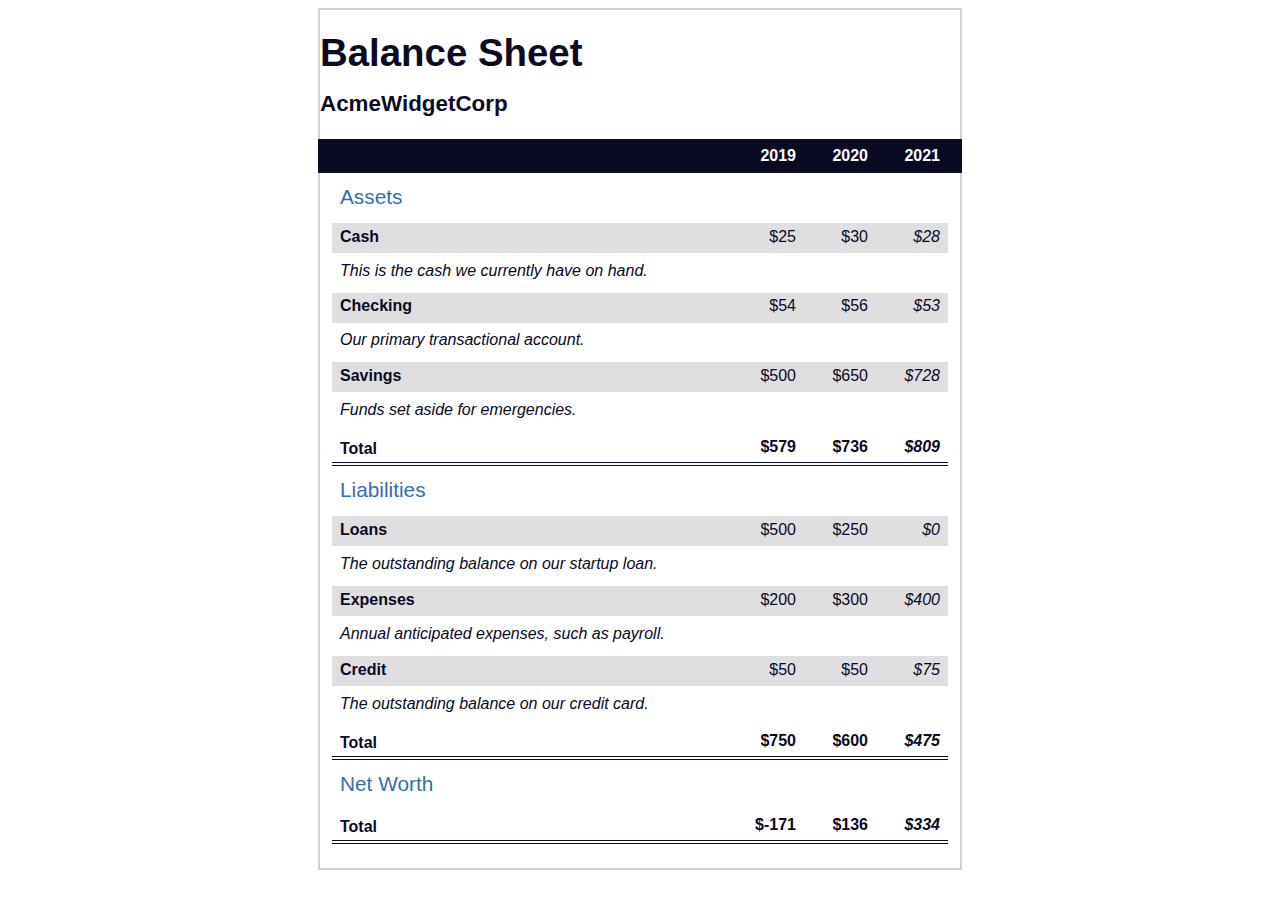
<file: MY BUILDS/BALANCE SHEET-Pseudo selectors/Index.html>
<!DOCTYPE html>
<html lang="en">
  <head>
    <meta charset="UTF-8">
    <meta name="viewport" content="width=device-width, initial-scale=1.0">
    <title>Balance Sheet</title>
    <link rel="stylesheet" href="styles.css">
  </head>
  <body>
    <main>
      <section>
        <h1>
          <span class="flex">
            <span>AcmeWidgetCorp</span>
            <span>Balance Sheet</span>
          </span>
        </h1>
        <div id="years" aria-hidden="true">
          <span class="year">2019</span>
          <span class="year">2020</span>
          <span class="year">2021</span>
        </div>
        <div class="table-wrap">
          <table>
            <caption>Assets</caption>
            <thead>
              <tr>
                <td></td>
                <th><span class="sr-only year">2019</span></th>
                <th><span class="sr-only year">2020</span></th>
                <th class="current"><span class="sr-only year">2021</span></th>
              </tr>
            </thead>
            <tbody>
              <tr class="data">
                <th>Cash <span class="description">This is the cash we currently have on hand.</span></th>
                <td>$25</td>
                <td>$30</td>
                <td class="current">$28</td>
              </tr>
              <tr class="data">
                <th>Checking <span class="description">Our primary transactional account.</span></th>
                <td>$54</td>
                <td>$56</td>
                <td class="current">$53</td>
              </tr>
              <tr class="data">
                <th>Savings <span class="description">Funds set aside for emergencies.</span></th>
                <td>$500</td>
                <td>$650</td>
                <td class="current">$728</td>
              </tr>
              <tr class="total">
                <th>Total <span class="sr-only">Assets</span></th>
                <td>$579</td>
                <td>$736</td>
                <td class="current">$809</td>
              </tr>
            </tbody>
          </table>
          <table>
            <caption>Liabilities</caption>
            <thead>
              <tr>
              <td></td>
              <th><span class="sr-only">2019</span></th>
              <th><span class="sr-only">2020</span></th>
              <th><span class="sr-only">2021</span></th>
              </tr>
            </thead>
            <tbody>
              <tr class="data">
                <th>Loans <span class="description">The outstanding balance on our startup loan.</span></th>
                <td>$500</td>
                <td>$250</td>
                <td class="current">$0</td>
              </tr>
              <tr class="data">
                <th>Expenses <span class="description">Annual anticipated expenses, such as payroll.</span></th>
                <td>$200</td>
                <td>$300</td>
                <td class="current">$400</td>
              </tr>
              <tr class="data">
                <th>Credit <span class="description">The outstanding balance on our credit card.</span></th>
                <td>$50</td>
                <td>$50</td>
                <td class="current">$75</td>
              </tr>
              <tr class="total">
                <th>Total <span class="sr-only">Liabilities</span></th>
                <td>$750</td>
                <td>$600</td>
                <td class="current">$475</td>
              </tr>
            </tbody>
          </table>
          <table>
            <caption>Net Worth</caption>
            <thead>
              <tr>
              <td></td>
              <th><span class="sr-only">2019</span></th>
              <th><span class="sr-only">2020</span></th>
              <th><span class="sr-only">2021</span></th>
              </tr>
            </thead>
            <tbody>
              <tr class="total">
                <th>Total <span class="sr-only">Net Worth</span></th>
                <td>$-171</td>
                <td>$136</td>
                <td class="current">$334</td>
              </tr>
            </tbody>
          </table>
        </div>
      </section>
    </main>
  </body>
</html>
</file>
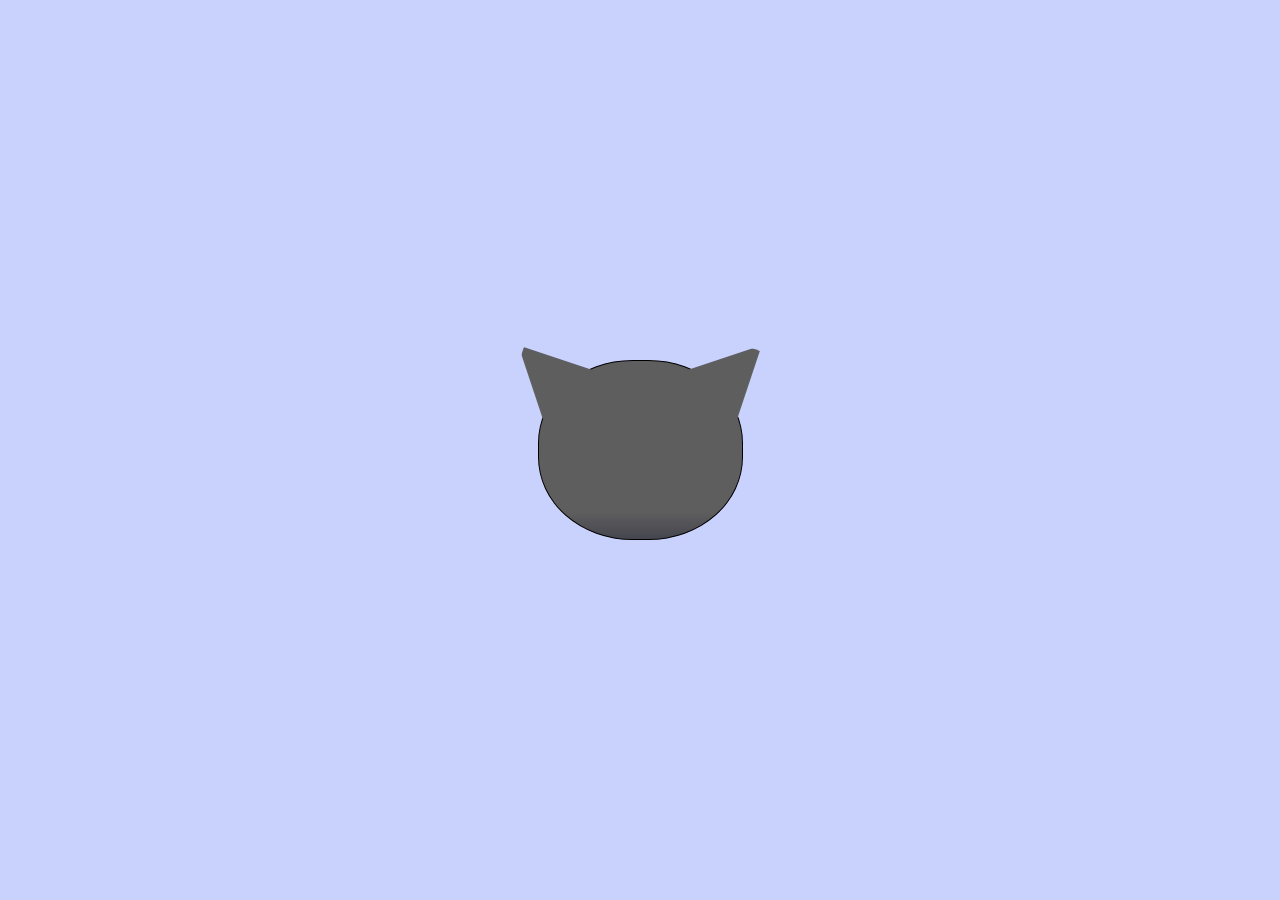
<file: MY BUILDS/Cat photo/index.html>
<!DOCTYPE html>
<html lang="en">
<head>
    <meta charset="UTF-8">
    <meta name="viewport" content="width=device-width, initial-scale=1.0">
    <title>fCC Cat Painting</title>
    <link rel="stylesheet" href="./styles.css">
</head>
<body>
    <main>
        <div class="cat-head">
            <div class="cat-ears">
                <div class="cat-left-ear">
                    <div class="cat-left-inner-ear">
                        <!-- Content for the inner part of the left ear will go here -->
                    </div>
                </div>
                <div class="cat-right-ear">
                    <div class="cat-right-inner-ear">
                        <!-- Content for the inner part of the right ear will go here -->
                    </div>
                </div>
            </div>
        </div>                      
    </main>
</body>
</html>
</file>
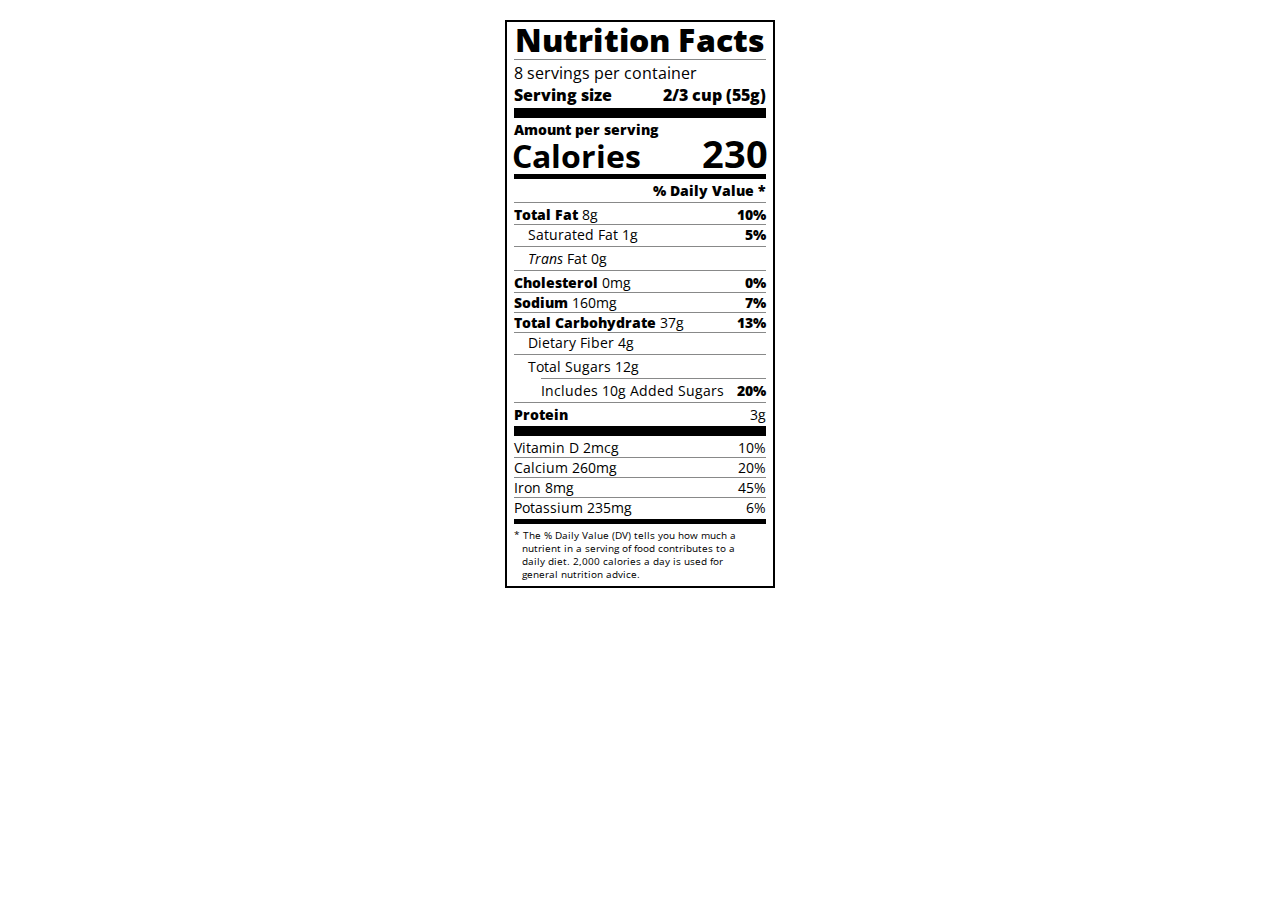
<file: MY BUILDS/Nutrition Label-Typography/Index.html>
<!DOCTYPE html>
<html lang="en">

<head>
  <meta charset="UTF-8">
  <title>Nutrition Label</title>
  <link href="https://fonts.googleapis.com/css?family=Open+Sans:400,700,800" rel="stylesheet">
  <link href="./styles.css" rel="stylesheet">
</head>

<body>
  <!-- Nutrition Label Container -->
  <div class="label">
    <!-- Header Section -->
    <header>
      <h1 class="bold">Nutrition Facts</h1>
      <div class="divider"></div>
      <p>8 servings per container</p>
      <p class="bold">Serving size <span>2/3 cup (55g)</span></p>
    </header>

    <!-- Caloric Information Section -->
    <div class="divider large"></div>
    <div class="calories-info">
      <div class="left-container">
        <h2 class="bold small-text">Amount per serving</h2>
        <p>Calories</p>
      </div>
      <span>230</span>
    </div>

    <!-- Daily Value Section -->
    <div class="divider medium"></div>
    <div class="daily-value small-text">
      <p class="bold right no-divider">% Daily Value *</p>
      <div class="divider"></div>

      <!-- Nutrient Details -->
      <p><span><span class="bold">Total Fat</span> 8g</span> <span class="bold">10%</span></p>
      <p class="indent no-divider">Saturated Fat 1g <span class="bold">5%</span></p>
      <div class="divider"></div>
      <p class="indent no-divider"><span><i>Trans</i> Fat 0g</span></p>
      <div class="divider"></div>
      <p><span><span class="bold">Cholesterol</span> 0mg</span> <span class="bold">0%</span></p>
      <p><span><span class="bold">Sodium</span> 160mg</span> <span class="bold">7%</span></p>
      <p><span><span class="bold">Total Carbohydrate</span> 37g</span> <span class="bold">13%</span></p>
      <p class="indent no-divider">Dietary Fiber 4g</p>
      <div class="divider"></div>
      <p class="indent no-divider">Total Sugars 12g</p>
      <div class="divider double-indent"></div>
      <p class="double-indent no-divider">Includes 10g Added Sugars <span class="bold">20%</span></p>
      <div class="divider"></div>
      <p class="no-divider"><span class="bold">Protein</span> 3g</p>
      <div class="divider large"></div>

      <!-- Vitamin and Mineral Information -->
      <p>Vitamin D 2mcg <span>10%</span></p>
      <p>Calcium 260mg <span>20%</span></p>
      <p>Iron 8mg <span>45%</span></p>
      <p class="no-divider">Potassium 235mg <span>6%</span></p>
    </div>

    <!-- Note Section -->
    <div class="divider medium"></div>
    <p class="note">* The % Daily Value (DV) tells you how much a nutrient in a serving of food contributes to a daily
      diet. 2,000 calories a day is used for general nutrition advice.</p>
  </div>
</body>

</html>
</file>
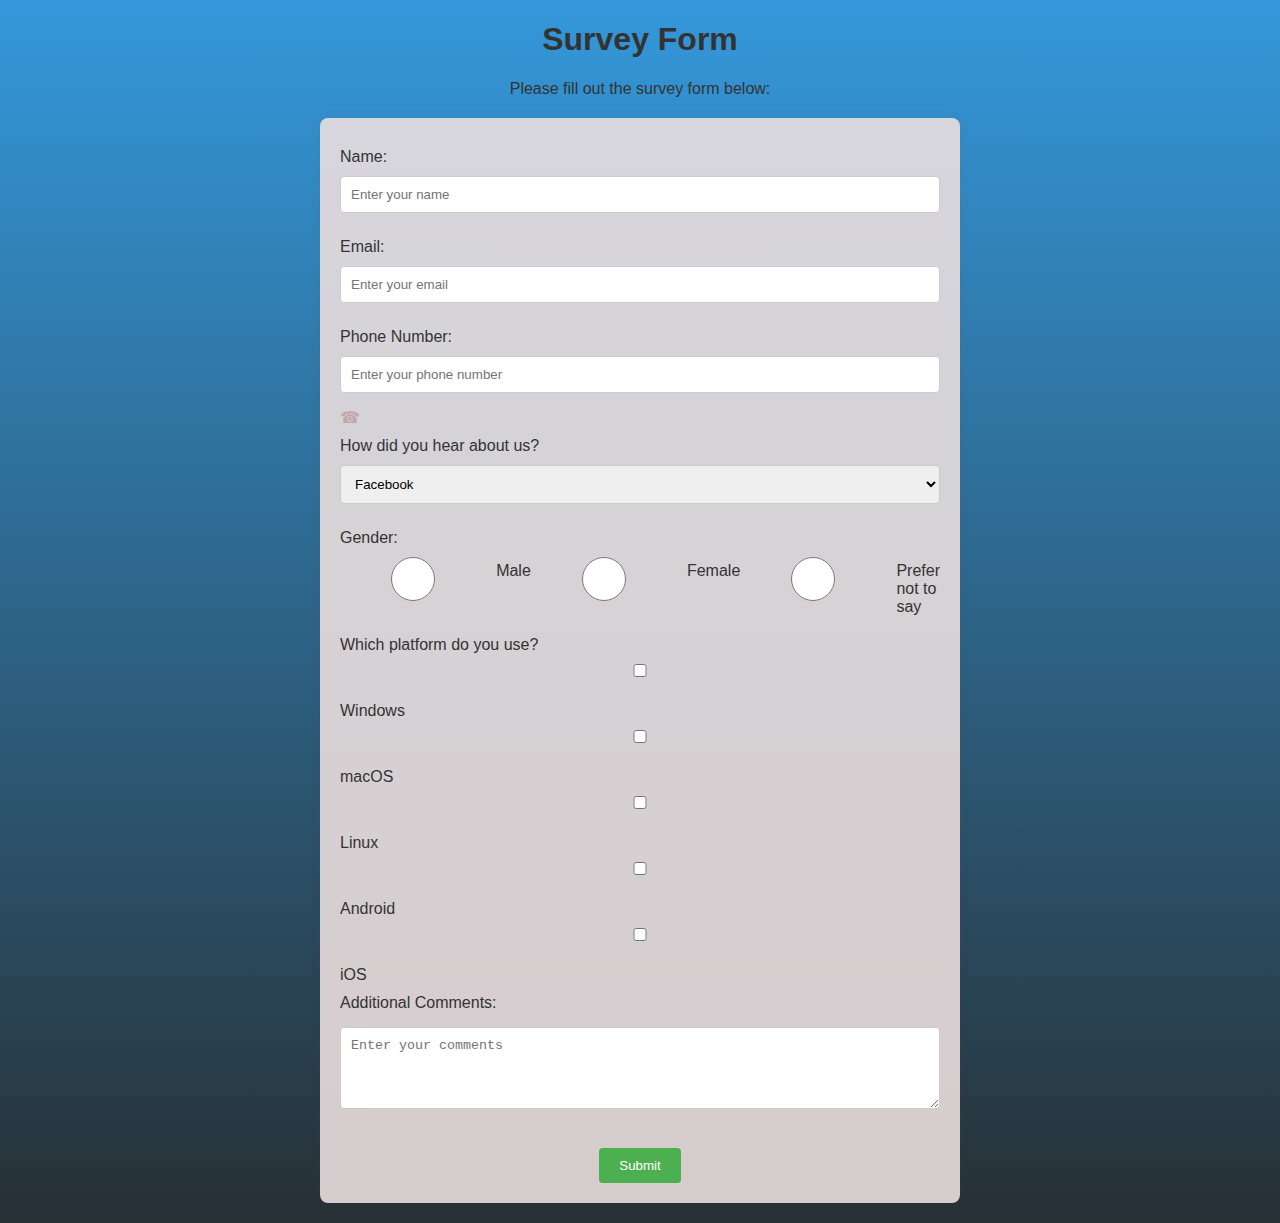
<file: MY BUILDS/SIMPLE-SURVEY-FORM/surveyform.html>
<!DOCTYPE html>
<html lang="en">
<head>
  <meta charset="UTF-8">
  <meta name="viewport" content="width=device-width, initial-scale=1.0">
  <title>Survey Form</title>
  <link rel="stylesheet" href="styles.css">
</head>
<body>
  <h1 id="title">Survey Form</h1>
  
  <p id="description">Please fill out the survey form below:</p>
  
  <form id="survey-form">
    <!-- Name Input -->
    <label for="name" id="name-label">Name:</label>
    <input type="text" id="name" name="name" placeholder="Enter your name" required>
    
    <!-- Email Input -->
    <label for="email" id="email-label">Email:</label>
    <input type="email" id="email" name="email" placeholder="Enter your email" required>
    
    <!-- Phone Number Input with Country Code -->
    <label for="phone" id="phone-label">Phone Number:</label>
    <div style="position: relative;">
    <input type="tel" id="phone" name="phone" placeholder="Enter your phone number" required>
    <span id="phone-icon">&#9742;</span> <!-- Phone icon for visual enhancement -->
    </div>

    
    <!-- How did you hear about us? Dropdown -->
    <label for="hear-about">How did you hear about us?</label>
        <select id="hear-about" name="hear-about" required>
            <option value="facebook">Facebook</option>
            <option value="twitter">Twitter</option>
            <option value="instagram">Instagram</option>
            <option value="linkedin">LinkedIn</option>
            <option value="youtube">YouTube</option>
        </select>

    
    <!-- Gender Radio Buttons -->
<label>Gender:</label>
<div class="radio-container">
  <input type="radio" id="male" name="gender" value="male" required>
  <label for="male">Male</label>

  <input type="radio" id="female" name="gender" value="female" required>
  <label for="female">Female</label>

  <input type="radio" id="prefer-not-to-say" name="gender" value="prefer-not-to-say" required>
  <label for="prefer-not-to-say">Prefer not to say</label>
</div>

    
    <!-- Which platform do you use? Checkboxes -->
    <label>Which platform do you use?</label>
        <input type="checkbox" id="windows" name="platform" value="windows">
    <label for="windows">Windows</label>

        <input type="checkbox" id="macos" name="platform" value="macos">
    <label for="macos">macOS</label>

        <input type="checkbox" id="linux" name="platform" value="linux">
    <label for="linux">Linux</label>

    <input type="checkbox" id="android" name="platform" value="android">
    <label for="android">Android</label>

    <input type="checkbox" id="ios" name="platform" value="ios">
    <label for="ios">iOS</label>

    
    <!-- Textarea -->
    <label for="comments">Additional Comments:</label>
    <textarea id="comments" name="comments" rows="4" placeholder="Enter your comments"></textarea>
    
    <!-- Submit Button -->
    <button type="submit" id="submit">Submit</button>
  </form>
</body>
</html>
</file>
<file: MY BUILDS/Cat photo/styles.css>
*{
    box-sizing: border-box;
}
body{
    background-color:#c9d2fc;
  }
  .cat-head {
    width: 205px;
    height: 180px;
    border: 1px solid #000;
    border-radius: 46%;
    background: linear-gradient(to bottom, #5e5e5e 85%, #45454f 100%);
    position: absolute;
    top: 0;bottom: 0;
    left: 0;
    right: 0;
    margin: auto;
  } 
  .cat-left-ear {
    width: 0;
    height: 0;
    border-left: 35px solid transparent;
    border-right: 35px solid transparent;
    border-bottom: 70px solid #5e5e5e;
    position: absolute;
    top: -26px;
    left: -31px;
    border-top-left-radius: 90px;
    border-top-right-radius: 10px;
    transform: rotate(-45deg);
  }  
  .cat-right-ear {
    width: 0;
    height: 0;
    border-left: 35px solid transparent;
    border-right: 35px solid transparent;
    border-bottom: 70px solid #5e5e5e;
    position: absolute;
    top: -26px;
    left: 163px;
    transform: rotate(45deg);
    border-top-left-radius: 90px;
    border-top-right-radius: 10px;
  }
</file>
<file: MY BUILDS/Nutrition Label-Typography/styles.css>
body {
  font-family: "Open Sans", sans-serif;
}

html {
  font-size: 16px;
}

/* Nutrition Label Styling */
.label {
  border: 2px solid black;
  width: 270px;
  margin: 20px auto;
  padding: 0 7px;
}

/* Box Sizing */
* {
  box-sizing: border-box;
}

/* Header Styles */
header h1 {
  text-align: center;
  margin: -4px 0;
  letter-spacing: 0.15px;
}

/* Paragraph Styles */
p {
  margin: 0;
  display: flex;
  justify-content: space-between;
}

/* Divider Styles */
.divider {
  border-bottom: 1px solid #888989;
  margin: 2px 0;
}

/* Bold Text Styles */
.bold {
  font-weight: 800;
}

/* Large Divider Styles */
.large {
  height: 10px;
}

/* Large and Medium Divider Styles */
.large,
.medium {
  background-color: black;
  border: 0;
}

/* Small Text Styles */
.small-text {
  font-size: 0.85rem;
}

/* Calories Info Section Styles */
.calories-info {
  display: flex;
  justify-content: space-between;
  align-items: flex-end;
}

.calories-info h2 {
  margin: 0;
}

.left-container p {
  margin: -5px -2px;
  font-size: 2em;
  font-weight: 700;
}

.calories-info span {
  font-size: 2.4em;
  font-weight: 700;
  margin: -7px -2px;
}

/* Medium Divider Styles */
.medium {
  height: 5px;
}

/* Right Alignment Styles */
.right {
  justify-content: flex-end;
}

/* Indentation Styles */
.indent {
  margin-left: 1em;
}

/* Daily Value Paragraph Styles */
.daily-value p:not(.no-divider) {
  border-bottom: 1px solid #888989;
}

/* Double Indentation Styles */
.double-indent {
  margin-left: 2em;
}

/* Note Section Styles */
.note {
  font-size: 0.6rem;
  margin: 5px 0;
  padding: 0 8px;
  text-indent: -8px;
}
</file>
<file: MY BUILDS/SIMPLE-SURVEY-FORM/styles.css>
body {
    font-family: 'Segoe UI', Tahoma, Geneva, Verdana, sans-serif;
    background: linear-gradient(to bottom, #3498db, #273035);
    margin: 0 auto;
    padding: 0;
    color: #c2a8a8;
    
  }
  
  #survey-form {
    max-width: 600px;
    margin: 20px auto;
    padding: 20px;
    background-color: rgba(233, 222, 222, 0.9);
    border-radius: 8px;
    box-shadow: 0 0 10px rgba(85, 73, 73, 0.1);
  }
  
  #title, #description {
    text-align: center;
    color: #333;
  }
  
  label {
    display: block;
    margin: 10px 0 5px;
    color: #333;
  }
  
  input,
  select,
  textarea {
    width: 100%;
    padding: 10px;
    margin: 5px 0 15px;
    box-sizing: border-box;
    border: 1px solid #ccc;
    border-radius: 4px;
  }
  
  <!-- Phone Number Input with Country Code -->
  <label for="phone" id="phone-label">
    <input type="tel" id="phone" name="phone" placeholder="Enter your phone number" required>
    <span id="phone-icon">&#9742;</span>
    Phone Number:
  </label>
  
  
  
  /* Dropdown */
  select {
    appearance: none;
    padding: 10px;
    background: #fff url('https://cdn.jsdelivr.net/gh/FortAwesome/Font-Awesome@4.7.0/fonts/fontawesome-webfont.svg#caret-down') no-repeat right center;
    background-size: 20px;
  }
  
  /* Gender Radio Buttons */
.radio-container {
  display: flex;
  margin-bottom: 15px;
}

input[type="radio"] {
  margin-right: 10px;
  margin-bottom: 20px;
}
  /* Textarea */
  textarea {
    resize: vertical;
    margin-top: 10px;
  }
  
  button {
    background-color: #4caf50;
    color: #fff;
    padding: 10px 20px;
    border: none;
    border-radius: 4px;
    cursor: pointer;
    display: block;
    margin: 20px auto 0;
  }
  
  button:hover {
    background-color: #45a049;
  }
  
  /* Responsive styling */
  @media (max-width: 600px) {
    #survey-form {
      margin: 10px;
    }
  }
</file>
<file: MY BUILDS/BALANCE SHEET-Pseudo selectors/styles.css>
/* Resetting the box model for all HTML elements */
html {
  box-sizing: border-box;
}

/* Setting the font family and color for the body */
body {
  font-family: sans-serif;
  color: #0a0a23;
}

/* Hiding visually but announcing by screen readers */
span[class~="sr-only"] {
  border: 0 !important;
  clip: rect(1px, 1px, 1px, 1px) !important;
  clip-path: inset(50%) !important;
  width: 1px !important;
  height: 1px !important;
  overflow: hidden !important;
  white-space: nowrap !important;
  position: absolute !important;
  padding: 0 !important;
  margin: -1px !important;
}

/* Styling the flex container */
h1 .flex {
  display: flex;
  flex-direction: column-reverse;
  gap: 1rem;
}

/* Styling the first span in the flex container */
h1 .flex span:first-of-type {
  font-size: 0.7em;
}

/* Styling the last span in the flex container */
h1 .flex span:last-of-type {
  font-size: 1.2em;
}

/* Styling the section containing the tables */
section {
  max-width: 40rem;
  margin: 0 auto;
  border: 2px solid #d0d0d5;
}

/* Styling the years container */
#years {
  display: flex;
  justify-content: flex-end;
  position: sticky;
  top: 0;
  color: #fff;
  background: #0a0a23;
  margin: 0 -2px;
  padding: 0.5rem calc(1.25rem + 2px) 0.5rem 0;
  z-index: 999;
}

/* Styling the years text */
#years span[class] {
  font-weight: bold;
  width: 4.5rem;
  text-align: right;
}

/* Adding padding to the table container */
.table-wrap {
  padding: 0 0.75rem 1.5rem 0.75rem;
}

/* Styling the tables */
table {
  border-collapse: collapse;
  border: 0;
  width: 100%;
  position: relative;
  margin-top: 3rem;
}

/* Styling the table captions */
table caption {
  color: #356eaf;
  font-size: 1.3em;
  font-weight: normal;
  position: absolute;
  top: -2.25rem;
  left: 0.5rem;
}

/* Styling the table body cells */
tbody td {
  width: 100vw;
  min-width: 4rem;
  max-width: 4rem;
}

/* Styling the table body header cells */
tbody th {
  width: calc(100% - 12rem);
}

/* Styling the total rows */
tr.total {
  border-bottom: 4px double #0a0a23;
  font-weight: bold;
}

/* Styling the th elements in total rows */
tr.total th {
  text-align: left;
  padding: 0.5rem 0 0.25rem 0.5rem;
}

/* Styling the td elements in total rows */
tr.total td {
  text-align: right;
  padding: 0 0.25rem;
}

/* Adding extra padding to the third td element in total rows */
tr.total td:nth-of-type(3) {
  padding-right: 0.5rem;
}

/* Styling the 'current' class cells */
td.current {
  font-style: italic;
}

/* Styling the data rows */
tr.data {
  background-image: linear-gradient(to bottom, #dfdfe2 1.845rem, white 1.845rem);
}

/* Styling the th elements in data rows */
tr.data th {
  text-align: left;
  padding-top: 0.3rem;
  padding-left: 0.5rem;
}

/* Styling the description elements within th in data rows */
tr.data th .description {
  display: block;
  font-style: italic;
  font-weight: normal;
  padding: 1rem 0 0.75rem;
  margin-right: -13.5rem;
}

/* Styling the td elements in data rows */
tr.data td {
  vertical-align: top;
  text-align: right;
  padding: 0.3rem 0.25rem 0;
}

/* Adding extra padding to the last td element in data rows */
tr.data td:last-of-type {
  padding-right: 0.5rem;
}
</file>
